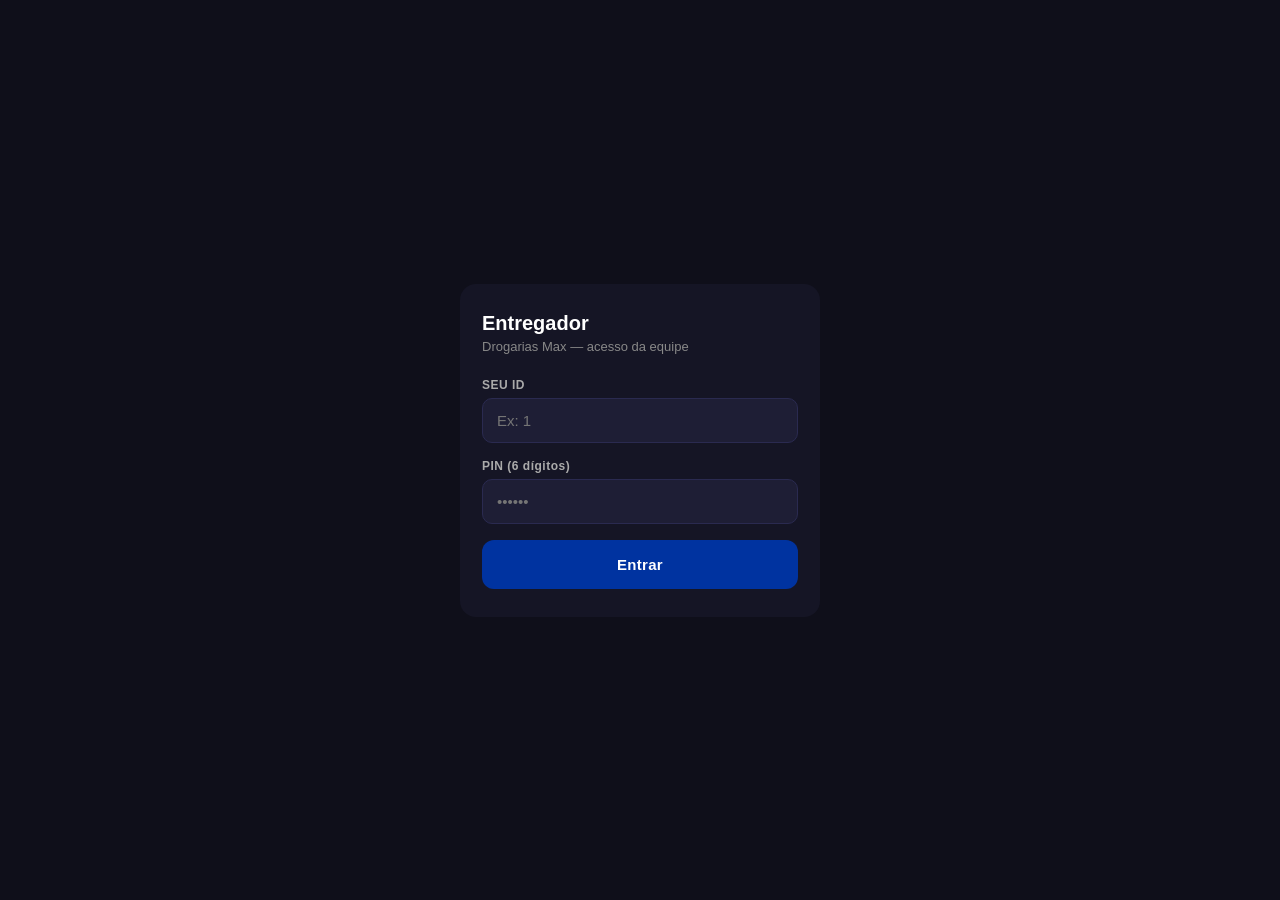
<file: out/driver/index.html>
<!DOCTYPE html>
<html lang="pt-BR">
<head>
  <meta charset="UTF-8">
  <meta name="viewport" content="width=device-width, initial-scale=1.0, maximum-scale=1.0, user-scalable=no">
  <title>App Entregador — Drogarias Max</title>
  <style>
    *{box-sizing:border-box;margin:0;padding:0;-webkit-tap-highlight-color:transparent}
    body{font-family:'Segoe UI',sans-serif;background:#0f0f1a;color:#fff;min-height:100vh;display:flex;flex-direction:column}

    .screen{display:none;flex-direction:column;flex:1;padding:20px}
    .screen.active{display:flex}

    /* Header */
    .app-header{background:#151525;padding:14px 20px;display:flex;align-items:center;justify-content:space-between;border-bottom:1px solid #1e1e35}
    .app-header .logo{font-size:14px;font-weight:700;color:#fff}
    .app-header .logo span{color:#FFD200}
    .status-badge{font-size:11px;border-radius:12px;padding:3px 10px;font-weight:600}
    .badge-available{background:#1a3a1a;color:#4caf50;border:1px solid #2a5a2a}
    .badge-on-route{background:#1a2a4a;color:#5b9bd5;border:1px solid #2a4a7a}
    .badge-paused{background:#3a2a1a;color:#ffa040;border:1px solid #5a3a1a}

    /* Login screen */
    .login-box{background:#151525;border-radius:16px;padding:28px 22px;max-width:360px;width:100%;margin:auto}
    .login-box h2{font-size:20px;font-weight:700;margin-bottom:4px}
    .login-box p{font-size:13px;color:#888;margin-bottom:24px}
    .field{margin-bottom:16px}
    .field label{display:block;font-size:12px;color:#aaa;margin-bottom:6px;font-weight:600;letter-spacing:.5px}
    .field input{width:100%;background:#1e1e35;border:1px solid #2a2a50;border-radius:10px;padding:13px 14px;color:#fff;font-size:15px;outline:none;transition:border-color .2s}
    .field input:focus{border-color:#0033A0}
    .field input[type=number]{-moz-appearance:textfield}
    .error-msg{background:#3a1a1a;border:1px solid #5a2a2a;color:#f87171;border-radius:8px;padding:10px 12px;font-size:12px;margin-bottom:16px;display:none}
    .error-msg.show{display:block}

    /* Buttons */
    .btn{width:100%;border:none;border-radius:12px;padding:16px;font-size:15px;font-weight:700;cursor:pointer;transition:opacity .15s,transform .1s;letter-spacing:.3px}
    .btn:active{transform:scale(.97)}
    .btn-primary{background:#0033A0;color:#fff}
    .btn-success{background:#1e8a3e;color:#fff;font-size:17px;padding:20px;border-radius:14px}
    .btn-danger{background:transparent;color:#e63946;border:1.5px solid #e63946;font-size:13px;padding:12px;border-radius:12px}
    .btn:disabled{opacity:.4;cursor:not-allowed}

    /* Waiting screen */
    .waiting-box{text-align:center;flex:1;display:flex;flex-direction:column;align-items:center;justify-content:center;gap:12px}
    .waiting-icon{font-size:64px}
    .waiting-box h2{font-size:18px;color:#aaa}
    .waiting-box p{font-size:13px;color:#555}

    /* Delivery card */
    .delivery-card{background:#151525;border-radius:14px;padding:18px;margin-bottom:16px;border-left:3px solid #0033A0}
    .delivery-card .tag{font-size:10px;color:#0070e0;font-weight:700;letter-spacing:.8px;margin-bottom:6px}
    .delivery-card h3{font-size:17px;font-weight:700;margin-bottom:4px}
    .delivery-card .address{font-size:13px;color:#aaa;margin-bottom:12px}
    .stats-row{display:flex;gap:10px}
    .stat-box{flex:1;background:#1e1e35;border-radius:10px;padding:10px;text-align:center}
    .stat-box .val{font-size:22px;font-weight:700;color:#5b9bd5}
    .stat-box .lbl{font-size:10px;color:#666;margin-top:2px}

    /* GPS indicator */
    .gps-bar{background:#0d1a0d;border-radius:8px;padding:8px 12px;display:flex;align-items:center;gap:8px;margin-bottom:16px;font-size:12px;color:#4caf50}
    .gps-dot{width:8px;height:8px;border-radius:50%;background:#4caf50;animation:blink 1.2s infinite}
    @keyframes blink{0%,100%{opacity:1}50%{opacity:.3}}
  </style>
</head>
<body>

<!-- Login screen -->
<div class="screen active" id="screen-login" style="align-items:center;justify-content:center">
  <div class="login-box">
    <h2>Entregador</h2>
    <p>Drogarias Max — acesso da equipe</p>
    <div class="error-msg" id="login-error">ID ou PIN inválido. Tente novamente.</div>
    <div class="field">
      <label>SEU ID</label>
      <input type="number" id="inp-id" placeholder="Ex: 1" inputmode="numeric">
    </div>
    <div class="field">
      <label>PIN (6 dígitos)</label>
      <input type="password" id="inp-pin" placeholder="••••••" maxlength="6" inputmode="numeric">
    </div>
    <button class="btn btn-primary" id="btn-login" onclick="doLogin()">Entrar</button>
  </div>
</div>

<!-- Waiting screen (assigned but not started) -->
<div class="screen" id="screen-waiting">
  <div class="app-header">
    <div class="logo">Drogarias <span>Max</span></div>
    <span class="status-badge badge-available" id="badge-wait">Disponível</span>
  </div>
  <div class="waiting-box" style="padding:20px">
    <div class="waiting-icon">⏳</div>
    <h2>Aguardando pedido</h2>
    <p>Você será notificado quando um pedido for atribuído.</p>
    <div id="start-delivery-area" style="display:none;width:100%;margin-top:16px">
      <div class="delivery-card">
        <div class="tag">PEDIDO ATRIBUÍDO</div>
        <h3 id="wait-order-title">Pedido #</h3>
        <div class="address" id="wait-order-addr"></div>
      </div>
      <button class="btn btn-success" onclick="startRoute()" style="margin-bottom:12px">🚀 Iniciar Rota</button>
    </div>
    <button class="btn btn-danger" onclick="doLogout()" style="width:200px;margin-top:20px">Sair</button>
  </div>
</div>

<!-- Active delivery screen -->
<div class="screen" id="screen-delivery">
  <div class="app-header">
    <div class="logo">Drogarias <span>Max</span></div>
    <span class="status-badge badge-on-route">Em rota</span>
  </div>
  <div style="padding:16px;display:flex;flex-direction:column;gap:12px">
    <div class="gps-bar">
      <div class="gps-dot"></div>
      <span>GPS ativo — enviando localização a cada 10s</span>
    </div>
    <div class="delivery-card">
      <div class="tag">ENTREGA ATIVA</div>
      <h3 id="active-order-title">Pedido #</h3>
      <div class="address" id="active-order-addr">Carregando endereço...</div>
      <div class="stats-row">
        <div class="stat-box">
          <div class="val" id="stat-dist">—</div>
          <div class="lbl">km restantes</div>
        </div>
        <div class="stat-box">
          <div class="val" id="stat-eta">—</div>
          <div class="lbl">min estimados</div>
        </div>
      </div>
    </div>
    <button class="btn btn-success" onclick="confirmDelivery()">✅ CONFIRMAR ENTREGA</button>
    <button class="btn btn-danger" onclick="endRoute()">⏹ Encerrar Rota</button>
  </div>
</div>

<script>
const API = `${location.protocol}//${location.hostname}:8001`;
let session = { token: null, driverId: null, driverName: null, orderId: null, orderAddr: null };
let watchId = null;

// ── Login ─────────────────────────────────────────────────────────────────────
async function doLogin() {
  const id  = parseInt(document.getElementById('inp-id').value);
  const pin = document.getElementById('inp-pin').value.trim();
  const btn = document.getElementById('btn-login');
  if (!id || pin.length !== 6) { showLoginError('Preencha ID e PIN de 6 dígitos.'); return; }
  btn.disabled = true; btn.textContent = 'Entrando...';
  try {
    const res = await fetch(`${API}/driver/login`, {
      method: 'POST',
      headers: {'Content-Type':'application/json'},
      body: JSON.stringify({ driver_id: id, pin }),
    });
    const data = await res.json();
    if (!res.ok) { showLoginError(data.detail || 'Erro ao entrar.'); return; }
    session.token = data.access_token;
    session.driverId = id;
    session.driverName = data.driver_name;
    sessionStorage.setItem('driver_session', JSON.stringify(session));
    hideLoginError();
    await loadAssignment();
  } catch(e) {
    showLoginError('Erro de conexão. Tente novamente.');
  } finally {
    btn.disabled = false; btn.textContent = 'Entrar';
  }
}

function showLoginError(msg) {
  const el = document.getElementById('login-error');
  el.textContent = msg; el.classList.add('show');
}
function hideLoginError() { document.getElementById('login-error').classList.remove('show'); }

// ── Session restore ───────────────────────────────────────────────────────────
function restoreSession() {
  const saved = sessionStorage.getItem('driver_session');
  if (saved) {
    session = JSON.parse(saved);
    loadAssignment();
  }
}

// ── Assignment check ──────────────────────────────────────────────────────────
async function loadAssignment() {
  try {
    const res = await fetch(`${API}/api/drivers/${session.driverId}/status`, authHeaders());
    const data = await res.json();
    if (data.status === 'on_route') {
      // Fetch active assignment to get orderId
      try {
        const aRes = await fetch(`${API}/driver/active-assignment`, authHeaders());
        if (aRes.ok) {
          const aData = await aRes.json();
          if (aData.order_id) {
            session.orderId = aData.order_id;
            session.orderAddr = aData.customer_name ? `Pedido de ${aData.customer_name}` : '';
            sessionStorage.setItem('driver_session', JSON.stringify(session));
          }
        }
      } catch(_) {}
      await showDeliveryScreen();
    } else {
      showWaitingScreen(data.status);
    }
  } catch(e) {
    showWaitingScreen('available');
  }
}

function showWaitingScreen(status) {
  showScreen('screen-waiting');
  document.getElementById('badge-wait').textContent =
    status === 'paused' ? 'Pausado' : 'Disponível';
}

async function showDeliveryScreen() {
  // Try to get active order from server info or sessionStorage
  const res = await fetch(`${API}/api/drivers/${session.driverId}/status`, authHeaders());
  const data = await res.json();
  showScreen('screen-delivery');
  document.getElementById('active-order-title').textContent = `Pedido #${session.orderId || '—'}`;
  document.getElementById('active-order-addr').textContent = session.orderAddr || 'Consulte o sistema';
  startGPS();
}

function startRoute() {
  showScreen('screen-delivery');
  document.getElementById('active-order-title').textContent = `Pedido #${session.orderId || '—'}`;
  document.getElementById('active-order-addr').textContent = session.orderAddr || '';
  startGPS();
}

// ── GPS ───────────────────────────────────────────────────────────────────────
function startGPS() {
  if (!navigator.geolocation) return;
  let lastSentAt = 0;
  watchId = navigator.geolocation.watchPosition(
    async (pos) => {
      const now = Date.now();
      if (now - lastSentAt < 9000) return; // throttle to ~10s
      lastSentAt = now;
      try {
        const body = {
          driver_id: session.driverId,
          lat: pos.coords.latitude,
          lon: pos.coords.longitude,
          order_id: session.orderId || null,
        };
        const res = await fetch(`${API}/driver/location`, {
          method: 'POST',
          headers: { 'Content-Type': 'application/json', ...authHeaders().headers },
          body: JSON.stringify(body),
        });
        const data = await res.json();
        if (data.eta_minutes != null) document.getElementById('stat-eta').textContent = data.eta_minutes;
        if (data.distance_km != null) document.getElementById('stat-dist').textContent = data.distance_km.toFixed(1);
      } catch(e) {}
    },
    (err) => console.warn('GPS error:', err.message),
    { enableHighAccuracy: true, maximumAge: 5000 }
  );
}

function stopGPS() {
  if (watchId != null) { navigator.geolocation.clearWatch(watchId); watchId = null; }
}

// ── Delivery actions ──────────────────────────────────────────────────────────
async function confirmDelivery() {
  if (!session.orderId) { alert('Nenhum pedido ativo encontrado.'); return; }
  if (!confirm('Confirmar entrega do pedido?')) return;
  try {
    const res = await fetch(`${API}/driver/order/${session.orderId}/complete`, {
      method: 'POST', headers: authHeaders().headers,
    });
    if (res.ok) {
      stopGPS();
      session.orderId = null; session.orderAddr = null;
      sessionStorage.setItem('driver_session', JSON.stringify(session));
      showWaitingScreen('available');
    } else {
      const data = await res.json();
      alert(data.detail || 'Erro ao confirmar entrega.');
    }
  } catch(e) { alert('Erro de conexão.'); }
}

async function endRoute() {
  if (!confirm('Encerrar rota sem confirmar a entrega?')) return;
  stopGPS();
  showWaitingScreen('available');
}

function doLogout() {
  stopGPS();
  session = { token: null, driverId: null, driverName: null, orderId: null, orderAddr: null };
  sessionStorage.removeItem('driver_session');
  showScreen('screen-login');
}

// ── Util ──────────────────────────────────────────────────────────────────────
function showScreen(id) {
  document.querySelectorAll('.screen').forEach(s => s.classList.remove('active'));
  document.getElementById(id).classList.add('active');
}
function authHeaders() {
  return { headers: { 'Authorization': `Bearer ${session.token}` } };
}

restoreSession();
</script>
</body>
</html>
</file>
